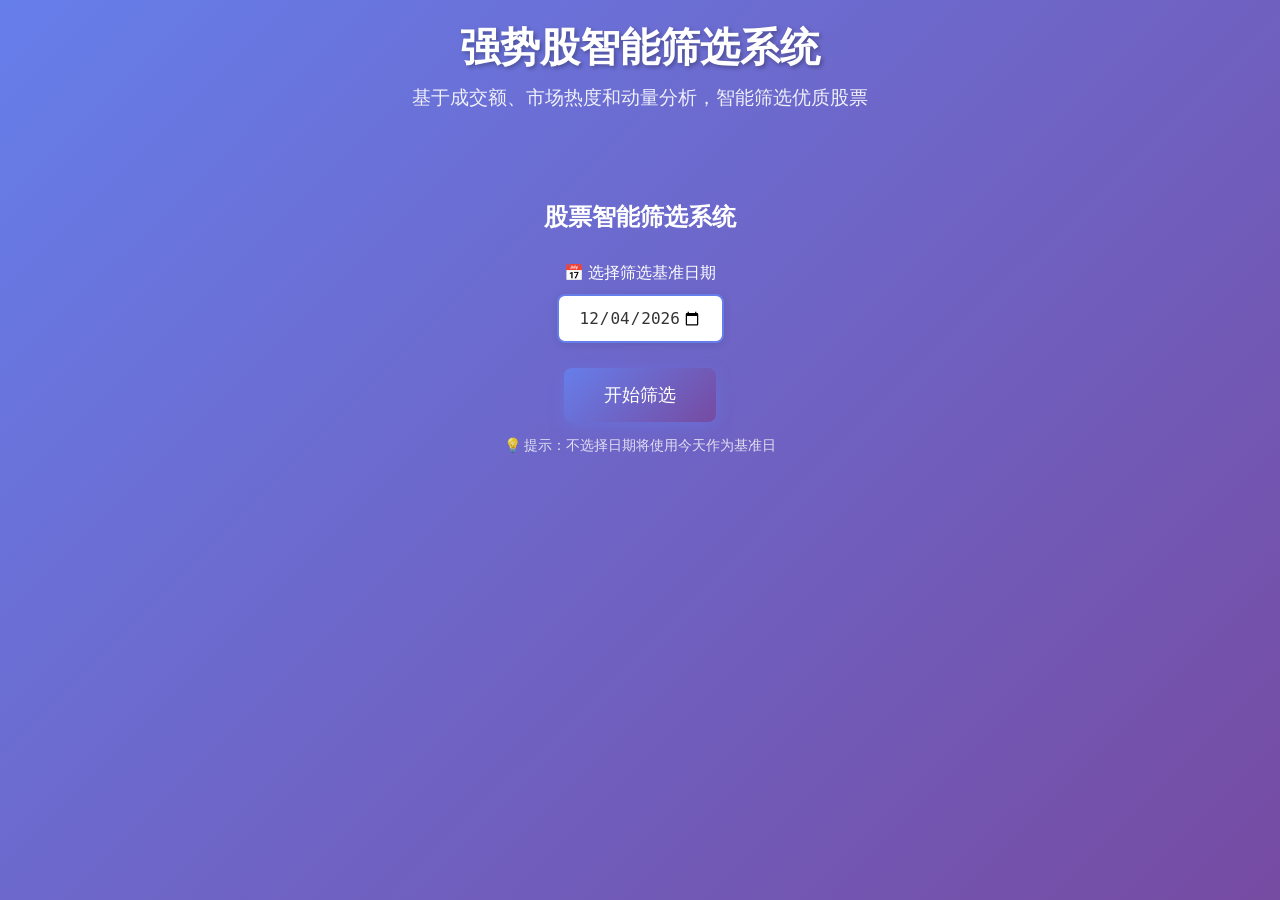
<file: ref/auto_filter_stock/static/index.html>
<!DOCTYPE html>
<html lang="zh-CN">
<head>
    <meta charset="UTF-8">
    <meta name="viewport" content="width=device-width, initial-scale=1.0">
    <meta http-equiv="Cache-Control" content="no-cache, no-store, must-revalidate">
    <meta http-equiv="Pragma" content="no-cache">
    <meta http-equiv="Expires" content="0">
    <title>强势股智能筛选系统 - 可视化报告 v2.5</title>
    <script src="https://cdn.plot.ly/plotly-latest.min.js"></script>
    <style>
        * {
            margin: 0;
            padding: 0;
            box-sizing: border-box;
        }
        
        body {
            font-family: 'Microsoft YaHei', Arial, sans-serif;
            background: linear-gradient(135deg, #667eea 0%, #764ba2 100%);
            min-height: 100vh;
            color: #333;
        }
        
        .container {
            max-width: 1200px;
            margin: 0 auto;
            padding: 20px;
        }
        
        .header {
            text-align: center;
            color: white;
            margin-bottom: 30px;
        }
        
        .header h1 {
            font-size: 2.5em;
            margin-bottom: 10px;
            text-shadow: 2px 2px 4px rgba(0,0,0,0.3);
        }
        
        .header p {
            font-size: 1.2em;
            opacity: 0.9;
        }
        
        .stats-grid {
            display: grid;
            grid-template-columns: repeat(auto-fit, minmax(250px, 1fr));
            gap: 20px;
            margin-bottom: 30px;
        }
        
        .stat-card {
            background: white;
            border-radius: 15px;
            padding: 20px;
            box-shadow: 0 10px 30px rgba(0,0,0,0.1);
            text-align: center;
            transition: transform 0.3s ease;
        }
        
        .stat-card:hover {
            transform: translateY(-5px);
        }
        
        .stat-card h3 {
            color: #667eea;
            font-size: 1.5em;
            margin-bottom: 10px;
        }
        
        .stat-card .value {
            font-size: 2em;
            font-weight: bold;
            color: #333;
        }
        
        .stock-section {
            background: white;
            border-radius: 15px;
            padding: 30px;
            margin-bottom: 30px;
            box-shadow: 0 10px 30px rgba(0,0,0,0.1);
        }
        
        .stock-header {
            display: flex;
            justify-content: space-between;
            align-items: center;
            margin-bottom: 20px;
            padding-bottom: 15px;
            border-bottom: 2px solid #f0f0f0;
        }
        
        .stock-title {
            font-size: 1.8em;
            color: #333;
            font-weight: bold;
        }
        
        .stock-score {
            background: linear-gradient(45deg, #667eea, #764ba2);
            color: white;
            padding: 10px 20px;
            border-radius: 25px;
            font-size: 1.2em;
            font-weight: bold;
        }
        
        .chart-container {
            margin: 20px 0;
            border-radius: 10px;
            overflow: hidden;
            box-shadow: 0 5px 15px rgba(0,0,0,0.1);
        }
        
        .loading {
            text-align: center;
            padding: 50px;
            font-size: 1.2em;
            color: #666;
        }
        
        .error {
            background: #ffebee;
            color: #c62828;
            padding: 20px;
            border-radius: 10px;
            margin: 20px 0;
            text-align: center;
        }
        
        .refresh-btn {
            background: linear-gradient(45deg, #667eea, #764ba2);
            color: white;
            border: none;
            padding: 15px 30px;
            border-radius: 25px;
            font-size: 1.1em;
            cursor: pointer;
            transition: transform 0.3s ease;
            margin: 20px auto;
            display: block;
        }
        
        .refresh-btn:hover {
            transform: scale(1.05);
        }
        
        .parameters {
            background: #f8f9fa;
            padding: 20px;
            border-radius: 10px;
            margin-bottom: 20px;
        }
        
        .parameters h4 {
            color: #667eea;
            margin-bottom: 15px;
        }
        
        .param-grid {
            display: grid;
            grid-template-columns: repeat(auto-fit, minmax(200px, 1fr));
            gap: 15px;
        }
        
        .param-item {
            display: flex;
            justify-content: space-between;
            padding: 8px 0;
            border-bottom: 1px solid #e0e0e0;
        }
        
        .param-label {
            font-weight: bold;
            color: #555;
        }
        
        .param-value {
            color: #667eea;
            font-weight: bold;
        }
        
        .progress-container {
            background: white;
            border-radius: 15px;
            padding: 30px;
            margin-bottom: 30px;
            box-shadow: 0 10px 30px rgba(0,0,0,0.1);
            text-align: center;
        }
        
        .progress-bar {
            width: 100%;
            height: 20px;
            background: #f0f0f0;
            border-radius: 10px;
            overflow: hidden;
            margin: 20px 0;
            position: relative;
        }
        
        .progress-fill {
            height: 100%;
            background: linear-gradient(45deg, #667eea, #764ba2);
            border-radius: 10px;
            transition: width 0.3s ease;
            position: relative;
        }
        
        .progress-text {
            position: absolute;
            top: 50%;
            left: 50%;
            transform: translate(-50%, -50%);
            color: white;
            font-weight: bold;
            font-size: 12px;
            text-shadow: 1px 1px 2px rgba(0,0,0,0.5);
        }
        
        .stage-info {
            margin: 15px 0;
            font-size: 1.1em;
            color: #333;
        }
        
        .stage-message {
            color: #666;
            font-style: italic;
            margin-top: 10px;
        }
        
        /* 信息卡片样式 */
        .info-card {
            background: white;
            border-radius: 10px;
            padding: 15px;
            box-shadow: 0 2px 8px rgba(0,0,0,0.06);
            border: 1px solid #e9ecef;
            transition: all 0.3s ease;
        }
        
        .info-card:hover {
            box-shadow: 0 4px 12px rgba(0,0,0,0.1);
            transform: translateY(-2px);
        }
        
        .info-label {
            font-size: 0.85em;
            color: #999;
            margin-bottom: 5px;
            text-transform: uppercase;
            letter-spacing: 0.5px;
        }
        
        .info-value {
            font-size: 1.1em;
            font-weight: 600;
            color: #333;
        }
        
        .progress-value {
            color: #667eea;
            font-weight: bold;
            font-size: 0.95em;
        }
        
        /* 新增：下载按钮样式 */
        .download-section {
            background: linear-gradient(45deg, #28a745, #20c997);
            border-radius: 10px;
            padding: 15px;
            color: white;
            text-align: center;
        }
        
        .download-btn {
            background: rgba(255, 255, 255, 0.2);
            border: 2px solid white;
            color: white;
            padding: 12px 24px;
            border-radius: 25px;
            font-size: 1em;
            font-weight: bold;
            cursor: pointer;
            transition: all 0.3s ease;
            margin-bottom: 10px;
        }
        
        .download-btn:hover {
            background: white;
            color: #28a745;
            transform: translateY(-2px);
            box-shadow: 0 5px 15px rgba(0,0,0,0.2);
        }
        
        .download-info {
            font-size: 0.9em;
            opacity: 0.9;
        }
        
        /* 进度动画 */
        @keyframes pulse {
            0% { opacity: 1; }
            50% { opacity: 0.7; }
            100% { opacity: 1; }
        }
        
        .progress-value.updating {
            animation: pulse 1s infinite;
            color: #ff6b6b;
        }
    </style>
</head>
<body>
    <div class="container">
        <div class="header">
            <h1>强势股智能筛选系统</h1>
            <p>基于成交额、市场热度和动量分析，智能筛选优质股票</p>
        </div>
        
        <div id="startSection" class="start-section" style="text-align: center; padding: 60px 20px;">
            <h2 style="margin-bottom: 30px; color: white;">股票智能筛选系统</h2>
            
            <!-- 日期选择器 -->
            <div style="margin-bottom: 25px;">
                <label for="screeningDate" style="display: block; margin-bottom: 10px; color: white; font-size: 16px; font-weight: 500;">
                    📅 选择筛选基准日期
                </label>
                <input type="date" id="screeningDate" 
                       style="padding: 12px 20px; font-size: 16px; border: 2px solid #667eea; border-radius: 8px; 
                       background: white; color: #333; cursor: pointer; box-shadow: 0 2px 8px rgba(0,0,0,0.1);"
                       title="选择股票筛选的基准日期，默认为今天">
            </div>
            
            <button id="startBtn" class="start-btn" onclick="startScreening()" 
                    style="padding: 15px 40px; font-size: 18px; background: linear-gradient(135deg, #667eea 0%, #764ba2 100%); 
                    color: white; border: none; border-radius: 8px; cursor: pointer; box-shadow: 0 4px 15px rgba(102, 126, 234, 0.4);">
                开始筛选
            </button>
            
            <p style="margin-top: 15px; color: rgba(255,255,255,0.8); font-size: 14px;">
                💡 提示：不选择日期将使用今天作为基准日
            </p>
        </div>
        
        <div id="loading" class="loading" style="display: none;">
            <div>正在获取最新数据...</div>
        </div>
        
        <div id="progressContainer" class="progress-container" style="display: none;">
            <!-- 主进度条 -->
            <div style="text-align: center; margin-bottom: 20px;">
                <h3 style="margin-bottom: 10px; color: #333;">筛选进度</h3>
                <div class="progress-bar">
                    <div class="progress-fill" id="progressFill" style="width: 0%;">
                        <div class="progress-text" id="progressText">0%</div>
                    </div>
                </div>
            </div>
            
            <!-- 当前状态 -->
            <div style="background: linear-gradient(135deg, #667eea15 0%, #764ba215 100%); border-radius: 12px; padding: 20px; margin-bottom: 20px; border-left: 4px solid #667eea;">
                <div style="display: flex; align-items: center; gap: 10px; margin-bottom: 8px;">
                    <div style="width: 8px; height: 8px; background: #667eea; border-radius: 50%; animation: pulse 2s infinite;"></div>
                    <div class="stage-info" id="stageInfo" style="margin: 0; font-size: 1.2em; font-weight: 600; color: #667eea;">准备开始...</div>
                </div>
                <div class="stage-message" id="stageMessage" style="color: #666; font-size: 0.95em; margin-left: 18px;">正在初始化筛选流程...</div>
            </div>
            
            <!-- 详细信息卡片 -->
            <div id="detailedProgress" style="display: grid; grid-template-columns: repeat(auto-fit, minmax(200px, 1fr)); gap: 12px; margin-bottom: 20px;">
                <div style="background: white; border-radius: 10px; padding: 15px; box-shadow: 0 2px 8px rgba(0,0,0,0.06); border: 1px solid #e9ecef;">
                    <div style="font-size: 0.85em; color: #999; margin-bottom: 5px;">已用时间</div>
                    <div class="time-value" id="elapsedTime" style="font-size: 1.1em; font-weight: 600; color: #333;">0秒</div>
                </div>
            </div>
            
            <!-- CSV下载按钮 -->
            <div class="download-section" id="downloadSection" style="display: none; margin-top: 20px;">
                <div style="display: grid; grid-template-columns: repeat(auto-fit, minmax(200px, 1fr)); gap: 10px; margin-bottom: 10px;">
                    <button class="download-btn" onclick="downloadStageFile('stage1')" style="font-size: 0.9em; padding: 10px;">
                        📥 阶段1 成交额Top100
                    </button>
                    <button class="download-btn" onclick="downloadStageFile('stage2')" style="font-size: 0.9em; padding: 10px;">
                        📥 阶段2 热度Top100
                    </button>
                    <button class="download-btn" onclick="downloadStageFile('stage3')" style="font-size: 0.9em; padding: 10px;">
                        📥 阶段3 交集加权Top30
                    </button>
                    <button class="download-btn" onclick="downloadStageFile('stage4')" style="font-size: 0.9em; padding: 10px;">
                        📥 阶段4 动量计算
                    </button>
                </div>
                <button class="download-btn" onclick="downloadCSV()" id="downloadBtn">
                    📥 下载最终Top10结果
                </button>
                <div class="download-info">包含详细的筛选数据和评分信息</div>
            </div>
            
            <!-- 筛选结果显示区域 -->
            <div id="content" style="display: none; margin-top: 20px;">
                <div class="stats-grid" id="statsGrid">
                    <!-- 统计信息将在这里显示 -->
                </div>
                
                <div id="stocksContainer">
                    <!-- 股票信息将在这里显示 -->
                </div>
                
                <button class="refresh-btn" onclick="location.reload()">🔄 重新筛选</button>
            </div>
        </div>
        
        <div id="error" class="error" style="display: none;">
            <div>数据获取失败，请稍后重试</div>
        </div>
    </div>

    <script>
        let currentSessionId = null;
        let progressInterval = null;
        let startTime = null;
        let isScreening = false;
        
        // 页面加载时设置日期默认值为今天
        document.addEventListener('DOMContentLoaded', function() {
            const screeningDateInput = document.getElementById('screeningDate');
            if (screeningDateInput) {
                const today = new Date();
                const year = today.getFullYear();
                const month = String(today.getMonth() + 1).padStart(2, '0');
                const day = String(today.getDate()).padStart(2, '0');
                screeningDateInput.value = `${year}-${month}-${day}`;
                
                // 设置最大日期为今天（不能选择未来日期）
                screeningDateInput.max = `${year}-${month}-${day}`;
            }
        });
        
        function startScreening() {
            if (isScreening) {
                alert('筛选正在进行中，请稍候...');
                return;
            }
            
            // 隐藏开始按钮，显示进度
            document.getElementById('startSection').style.display = 'none';
            document.getElementById('error').style.display = 'none';
            
            // 禁用按钮
            const startBtn = document.getElementById('startBtn');
            if (startBtn) {
                startBtn.disabled = true;
                startBtn.style.opacity = '0.6';
                startBtn.style.cursor = 'not-allowed';
            }
            
            isScreening = true;
            loadData();
        }
        
        async function loadData() {
            const loading = document.getElementById('loading');
            const error = document.getElementById('error');
            const content = document.getElementById('content');
            const progressContainer = document.getElementById('progressContainer');
            const downloadSection = document.getElementById('downloadSection');
            
            // 清除之前的轮询
            if (progressInterval) {
                clearInterval(progressInterval);
                progressInterval = null;
            }
            
            // 重置界面状态
            loading.style.display = 'none';
            error.style.display = 'none';
            content.style.display = 'none';
            progressContainer.style.display = 'block';
            downloadSection.style.display = 'none';
            
            // 显示进度条和详细信息
            const progressBar = document.querySelector('.progress-bar');
            const detailedProgress = document.getElementById('detailedProgress');
            
            if (progressBar) progressBar.style.display = 'block';
            if (detailedProgress) detailedProgress.style.display = 'grid';
            
            // 初始化显示
            const progressFill = document.getElementById('progressFill');
            const progressText = document.getElementById('progressText');
            const stageInfo = document.getElementById('stageInfo');
            const stageMessage = document.getElementById('stageMessage');
            const elapsedTime = document.getElementById('elapsedTime');
            const currentStockSymbol = document.getElementById('currentStockSymbol');
            const dataSourceProgress = document.getElementById('dataSourceProgress');
            
            if (progressFill) progressFill.style.width = '0%';
            if (progressText) progressText.textContent = '0%';
            if (stageInfo) stageInfo.textContent = '正在启动筛选流程...';
            if (stageMessage) stageMessage.textContent = '等待服务器响应...';
            if (currentStockSymbol) currentStockSymbol.textContent = '-';
            if (dataSourceProgress) dataSourceProgress.textContent = '-';
            if (elapsedTime) elapsedTime.textContent = '0秒';
            
            // 启动计时器
            startTime = Date.now();
            const timerInterval = setInterval(() => {
                const elapsed = Math.floor((Date.now() - startTime) / 1000);
                if (elapsedTime) {
                    elapsedTime.textContent = `${elapsed}秒`;
                }
            }, 1000);
            
            try {
                // 获取用户选择的日期
                const screeningDateInput = document.getElementById('screeningDate');
                const screeningDate = screeningDateInput ? screeningDateInput.value : null;
                
                // 构建请求数据
                const requestData = {
                    volume_top_n: 100,
                    heat_top_n: 100,
                    intersection_top_n: 30,  // 交集后取前30，避免遗漏动量强但综合排名靠后的股票
                    momentum_days: 25,
                    final_top_n: 10,
                    use_cache: false
                };
                
                // 如果用户选择了日期，添加到请求中
                if (screeningDate) {
                    requestData.screening_date = screeningDate;
                }
                
                // 调用异步筛选端点，立即返回session_id
                const response = await fetch('/api/v1/screening/run', {
                    method: 'POST',
                    headers: {
                        'Content-Type': 'application/json',
                    },
                    body: JSON.stringify(requestData)
                });
                
                if (!response.ok) {
                    throw new Error(`HTTP error! status: ${response.status}`);
                }
                
                const data = await response.json();
                
                if (data.success && data.session_id) {
                    currentSessionId = data.session_id;
                    window.currentSessionId = data.session_id;
                    
                    // 开始轮询进度
                    const pollInterval = setInterval(async () => {
                        try {
                            const progressResp = await fetch(`/api/v1/progress/progress/${currentSessionId}`);
                            if (progressResp.ok) {
                                const progressData = await progressResp.json();
                                console.log('Progress update:', progressData);
                                updateProgress(progressData);
                                
                                // 检查是否完成
                                if (progressData.status === 'completed') {
                                    clearInterval(pollInterval);
                                    clearInterval(timerInterval);
                                    
                                    // 显示完成状态
                                    if (progressFill) progressFill.style.width = '100%';
                                    if (progressText) progressText.textContent = '100%';
                                    if (stageInfo) stageInfo.textContent = '✅ 筛选完成！';
                                    
                                    // 获取筛选结果
                                    const resultsResp = await fetch(`/api/v1/screening/results/${currentSessionId}`);
                                    if (resultsResp.ok) {
                                        const resultsData = await resultsResp.json();
                                        
                                        // 延迟显示结果和下载按钮
                                        setTimeout(() => {
                                            // 隐藏进度区域的各个部分
                                            const progressBar = document.querySelector('.progress-bar');
                                            const stageContainer = progressContainer.querySelector('div[style*="background: linear-gradient"]');
                                            
                                            if (progressBar) progressBar.style.display = 'none';
                                            if (stageContainer) stageContainer.style.display = 'none';
                                            if (detailedProgress) detailedProgress.style.display = 'none';
                                            
                                            // 显示完成标题
                                            const completionTitle = document.createElement('div');
                                            completionTitle.style.cssText = 'text-align: center; margin-bottom: 20px; padding: 15px; background: linear-gradient(135deg, #28a745, #20c997); border-radius: 10px; color: white;';
                                            completionTitle.innerHTML = '<h3 style="margin: 0;">✅ 筛选完成！</h3>';
                                            progressContainer.insertBefore(completionTitle, downloadSection);
                                            
                                            // 显示下载按钮
                                            downloadSection.style.display = 'block';
                                            
                                            // 显示结果
                                            displayResults(resultsData);
                                            
                                            // 重置筛选状态
                                            isScreening = false;
                                        }, 1000);
                                    }
                                } else if (progressData.status === 'failed') {
                                    clearInterval(pollInterval);
                                    clearInterval(timerInterval);
                                    throw new Error(progressData.message || '筛选失败');
                                }
                            }
                        } catch (e) {
                            console.log('Progress polling error:', e);
                        }
                    }, 500);
                } else {
                    throw new Error(data.error || '启动筛选失败');
                }
                
            } catch (err) {
                console.error('Error:', err);
                clearInterval(timerInterval);
                loading.style.display = 'none';
                progressContainer.style.display = 'none';
                error.style.display = 'block';
                error.innerHTML = `
                    <div>筛选失败: ${err.message}</div>
                    <button onclick="location.reload()" style="margin-top: 20px; padding: 10px 30px; 
                            background: #667eea; color: white; border: none; border-radius: 6px; 
                            cursor: pointer; font-size: 16px;">
                        重新开始
                    </button>
                `;
                isScreening = false;
            }
        }
        
        
        function startProgressPolling() {
            const loading = document.getElementById('loading');
            const progressContainer = document.getElementById('progressContainer');
            
            loading.style.display = 'none';
            progressContainer.style.display = 'block';
            
            // Start polling every 500ms
            progressInterval = setInterval(async () => {
                try {
                    const response = await fetch(`/api/v1/progress/progress/${currentSessionId}`);
                    if (response.ok) {
                        const progress = await response.json();
                        updateProgress(progress);
                        
                        // Stop polling if completed or failed
                        if (progress.status === 'completed' || progress.status === 'failed') {
                            clearInterval(progressInterval);
                            if (progress.status === 'completed') {
                                // 获取筛选结果
                                await loadScreeningResults();
                            } else {
                                // 显示错误
                                const error = document.getElementById('error');
                                progressContainer.style.display = 'none';
                                error.style.display = 'block';
                                error.innerHTML = `<div>筛选失败，请稍后重试</div>`;
                            }
                        }
                    }
                } catch (err) {
                    console.error('Progress polling error:', err);
                }
            }, 500);
        }
        
        async function loadScreeningResults() {
            try {
                // 从 screener 获取结果
                const resultsResponse = await fetch(`/api/screening/results/${currentSessionId}`);
                
                if (resultsResponse.ok) {
                    const data = await resultsResponse.json();
                    
                    // 延迟一下显示结果，让用户看到完成状态
                    setTimeout(() => {
                        // 隐藏进度条部分，但保留下载按钮
                        const progressBar = document.querySelector('.progress-bar');
                        const timeInfo = document.querySelector('.time-info');
                        const detailedProgress = document.getElementById('detailedProgress');
                        const stageInfoDiv = document.querySelector('.stage-info');
                        
                        if (progressBar) progressBar.style.display = 'none';
                        if (timeInfo) timeInfo.style.display = 'none';
                        if (detailedProgress) detailedProgress.style.display = 'none';
                        if (stageInfoDiv) stageInfoDiv.style.display = 'none';
                        
                        // 显示结果（在下载按钮下方）
                        displayResults(data);
                    }, 1500);
                } else {
                    throw new Error('无法获取筛选结果');
                }
            } catch (err) {
                console.error('Error loading results:', err);
                const error = document.getElementById('error');
                const progressContainer = document.getElementById('progressContainer');
                progressContainer.style.display = 'none';
                error.style.display = 'block';
                error.innerHTML = `<div>获取结果失败: ${err.message}</div>`;
            }
        }
        
        function updateProgress(progress) {
            const progressFill = document.getElementById('progressFill');
            const progressText = document.getElementById('progressText');
            const stageInfo = document.getElementById('stageInfo');
            const stageMessage = document.getElementById('stageMessage');
            const elapsedTime = document.getElementById('elapsedTime');
            
            // Update progress bar
            const percentage = Math.max(0, Math.min(100, progress.total_progress || 0));
            if (progressFill) progressFill.style.width = `${percentage}%`;
            if (progressText) progressText.textContent = `${Math.round(percentage)}%`;
            
            // Update stage info
            if (stageInfo) stageInfo.textContent = progress.stage || '处理中...';
            if (stageMessage) stageMessage.textContent = progress.message || '';
            
            // Update time info
            if (startTime && elapsedTime) {
                const elapsed = Math.round((Date.now() - startTime) / 1000);
                elapsedTime.textContent = `${elapsed}秒`;
            }
            
            // Update detailed progress information
            updateDetailedProgress(progress);
            
            // Show/hide download button based on status
            const downloadSection = document.getElementById('downloadSection');
            if (downloadSection) {
                if (progress.status === 'completed') {
                    downloadSection.style.display = 'block';
                    // Store session ID for CSV download
                    window.currentSessionId = progress.session_id;
                } else {
                    downloadSection.style.display = 'none';
                }
            }
            
            // Update stock count if available
            if (stageMessage && progress.current_stocks > 0 && progress.total_stocks > 0) {
                stageMessage.textContent += ` (${progress.current_stocks}/${progress.total_stocks})`;
            }
        }
        
        function updateDetailedProgress(progress) {
            // Progress details simplified - detailed stock symbol and data source tracking removed for cleaner UI
            // Only elapsed time is now displayed in the detailed progress section
            
            // Show detailed progress section (now only contains elapsed time)
            const detailedProgress = document.getElementById('detailedProgress');
            if (detailedProgress && progress.status === 'running') {
                detailedProgress.style.display = 'grid';
            }
        }
        
        function getDataSourceText(dataSource) {
            const sourceMap = {
                'market_heat': '市场热度数据',
                'trading_volume': '成交量数据',
                'historical_prices': '历史价格数据',
                'momentum_calculation': '动量计算',
                'ranking': '综合排名计算',
                'final_validation': '最终验证'
            };
            return sourceMap[dataSource] || dataSource || '-';
        }
        
        async function downloadStageFile(stage) {
            try {
                if (!window.currentSessionId) {
                    alert('没有可用的会话ID，请先运行筛选');
                    return;
                }
                
                const stageNames = {
                    'stage1': '成交额Top100',
                    'stage2': '热度Top100',
                    'stage3': '交集加权Top30',
                    'stage4': '动量计算',
                    'stage5': '最终Top10'
                };
                
                // 构建文件名
                const fileName = `${window.currentSessionId}_${stage}_volume_top100.csv`;
                const filePath = `/api/v1/progress/download/stage/${window.currentSessionId}/${stage}`;
                
                // 创建下载链接
                const link = document.createElement('a');
                link.href = filePath;
                link.download = `${stage}_${stageNames[stage]}_${new Date().toISOString().slice(0, 10)}.csv`;
                document.body.appendChild(link);
                link.click();
                document.body.removeChild(link);
                
            } catch (error) {
                console.error(`${stage}文件下载失败:`, error);
                alert(`${stage}文件下载失败，请稍后重试`);
            }
        }
        
        async function downloadCSV() {
            try {
                const downloadBtn = document.getElementById('downloadBtn');
                downloadBtn.textContent = '准备下载中...';
                downloadBtn.disabled = true;
                
                // Create download link
                const link = document.createElement('a');
                // Use latest endpoint if no session_id, otherwise use specific session
                if (window.currentSessionId) {
                    link.href = `/api/v1/progress/download/${window.currentSessionId}`;
                } else {
                    link.href = `/api/v1/progress/download/latest`;
                }
                link.download = `screening_results_${new Date().toISOString().slice(0, 19).replace(/:/g, '-')}.csv`;
                document.body.appendChild(link);
                link.click();
                document.body.removeChild(link);
                
                // Reset button after download starts
                setTimeout(() => {
                    downloadBtn.textContent = '📥 下载最终Top10结果';
                    downloadBtn.disabled = false;
                }, 2000);
                
            } catch (error) {
                console.error('CSV下载失败:', error);
                alert('CSV下载失败，请稍后重试');
                
                const downloadBtn = document.getElementById('downloadBtn');
                downloadBtn.textContent = '📥 下载最终Top10结果';
                downloadBtn.disabled = false;
            }
        }
        
        function displayResults(data) {
            const loading = document.getElementById('loading');
            const content = document.getElementById('content');
            
            // loading 已经被 startProgressPolling 隐藏了，这里不需要再隐藏
            // progressContainer 保持显示，这样下载按钮会一直可见
            content.style.display = 'block';
            
            // 显示统计信息
            displayStats(data);
            
            // 显示股票信息
            displayStocks(data);
        }
        
        function displayResults(data) {
            // 显示结果容器
            const content = document.getElementById('content');
            content.style.display = 'block';
            
            // 显示统计信息和股票结果
            displayStats(data);
            displayStocks(data);
        }
        
        function displayStats(data) {
            const statsGrid = document.getElementById('statsGrid');
            
            const stats = [
                { title: '筛选日期', value: data.screening_date },
                { title: '处理股票数', value: data.total_stocks_processed },
                { title: '选中股票数', value: data.total_stocks_selected },
                { title: '处理时间', value: `${data.processing_time.toFixed(2)}秒` }
            ];
            
            statsGrid.innerHTML = stats.map(stat => `
                <div class="stat-card">
                    <h3>${stat.title}</h3>
                    <div class="value">${stat.value}</div>
                </div>
            `).join('');
        }
        
        function displayStocks(data) {
            const container = document.getElementById('stocksContainer');
            
            if (!data.results || data.results.length === 0) {
                container.innerHTML = '<div class="error">未找到符合条件的股票</div>';
                return;
            }
            
            container.innerHTML = data.results.map((stock, index) => `
                <div class="stock-section">
                    <div class="stock-header">
                        <div class="stock-title">${stock.stock_symbol}</div>
                        <div class="stock-score">动量评分: ${stock.combined_score.toFixed(2)}</div>
                    </div>
                    
                    <div class="parameters">
                        <h4>筛选参数</h4>
                        <div class="param-grid">
                            <div class="param-item">
                                <span class="param-label">成交额排名:</span>
                                <span class="param-value">${stock.volume_rank || 'N/A'}</span>
                            </div>
                            <div class="param-item">
                                <span class="param-label">热度排名:</span>
                                <span class="param-value">${stock.heat_rank || 'N/A'}</span>
                            </div>
                            <div class="param-item">
                                <span class="param-label">动量排名:</span>
                                <span class="param-value">${stock.momentum_rank}</span>
                            </div>
                            <div class="param-item">
                                <span class="param-label">最终排名:</span>
                                <span class="param-value">${stock.final_ranking}</span>
                            </div>
                        </div>
                    </div>
                    
                    <div class="chart-container">
                        <div id="chart-${index}" style="height: 400px;"></div>
                    </div>
                </div>
            `).join('');
            
            // 为每只股票生成K线图
            data.results.forEach((stock, index) => {
                generateKLineChart(stock, index);
            });
        }
        
        async function generateKLineChart(stock, index) {
            try {
                // 从后端获取真实的历史价格数据
                const response = await fetch(`/api/screening/historical_prices/${stock.stock_symbol}?days=30`);
                
                if (!response.ok) {
                    throw new Error(`Failed to fetch price data: ${response.status}`);
                }
                
                const result = await response.json();
                
                if (!result.success || !result.data || result.data.length === 0) {
                    throw new Error('No price data available');
                }
                
                // 提取K线数据
                const dates = result.data.map(d => d.date);
                const opens = result.data.map(d => d.open);
                const highs = result.data.map(d => d.high);
                const lows = result.data.map(d => d.low);
                const closes = result.data.map(d => d.close);
                const volumes = result.data.map(d => d.volume);
                
                // 计算移动平均线
                function calculateMA(data, period) {
                    const ma = [];
                    for (let i = 0; i < data.length; i++) {
                        if (i < period - 1) {
                            ma.push(null);
                        } else {
                            let sum = 0;
                            for (let j = 0; j < period; j++) {
                                sum += data[i - j];
                            }
                            ma.push(sum / period);
                        }
                    }
                    return ma;
                }
                
                const ma5 = calculateMA(closes, 5);
                const ma10 = calculateMA(closes, 10);
                const ma20 = calculateMA(closes, 20);
                
                // 创建K线图（蜡烛图）
                const candlestickTrace = {
                    x: dates,
                    open: opens,
                    high: highs,
                    low: lows,
                    close: closes,
                    type: 'candlestick',
                    name: 'K线',
                    increasing: {
                        line: { color: '#ef4444', width: 1 },
                        fillcolor: '#ef4444'
                    },
                    decreasing: {
                        line: { color: '#10b981', width: 1 },
                        fillcolor: '#10b981'
                    },
                    xaxis: 'x',
                    yaxis: 'y'
                };
                
                // 创建均线图
                const ma5Trace = {
                    x: dates,
                    y: ma5,
                    type: 'scatter',
                    mode: 'lines',
                    name: 'MA5',
                    line: { color: '#f59e0b', width: 1.5 },
                    xaxis: 'x',
                    yaxis: 'y'
                };
                
                const ma10Trace = {
                    x: dates,
                    y: ma10,
                    type: 'scatter',
                    mode: 'lines',
                    name: 'MA10',
                    line: { color: '#8b5cf6', width: 1.5 },
                    xaxis: 'x',
                    yaxis: 'y'
                };
                
                const ma20Trace = {
                    x: dates,
                    y: ma20,
                    type: 'scatter',
                    mode: 'lines',
                    name: 'MA20',
                    line: { color: '#06b6d4', width: 1.5 },
                    xaxis: 'x',
                    yaxis: 'y'
                };
                
                // 创建成交量柱状图
                const volumeColors = result.data.map((d, i) => {
                    if (i === 0) return '#999';
                    return d.close >= result.data[i-1].close ? '#ef444466' : '#10b98166';
                });
                
                const volumeTrace = {
                    x: dates,
                    y: volumes,
                    type: 'bar',
                    name: '成交量',
                    marker: { color: volumeColors },
                    xaxis: 'x',
                    yaxis: 'y2'
                };
                
                const layout = {
                    title: {
                        text: `${stock.stock_symbol} - ${stock.stock_name || ''} K线图 + 均线（最近30天）`,
                        font: { size: 16, color: '#333', weight: 'bold' }
                    },
                    xaxis: {
                        title: '',
                        gridcolor: '#f0f0f0',
                        type: 'category',  // 使用category类型，自动去掉节假日间隙
                        rangeslider: { visible: false },
                        tickangle: -45  // 倾斜日期显示
                    },
                    yaxis: {
                        title: '价格（元）',
                        gridcolor: '#f0f0f0',
                        domain: [0.25, 1]  // K线图占75%高度
                    },
                    yaxis2: {
                        title: '成交量',
                        gridcolor: '#f0f0f0',
                        domain: [0, 0.2],  // 成交量图占20%高度
                        side: 'right'
                    },
                    plot_bgcolor: 'white',
                    paper_bgcolor: 'white',
                    margin: { l: 60, r: 60, t: 60, b: 80 },  // 增加底部边距以容纳倾斜的日期
                    hovermode: 'x unified',
                    showlegend: true,
                    legend: {
                        x: 0,
                        y: 1,
                        xanchor: 'left',
                        yanchor: 'top',
                        bgcolor: 'rgba(255, 255, 255, 0.8)',
                        bordercolor: '#ddd',
                        borderwidth: 1
                    },
                    height: 450
                };
                
                const config = {
                    responsive: true,
                    displayModeBar: true,
                    displaylogo: false,
                    modeBarButtonsToRemove: ['lasso2d', 'select2d']
                };
                
                // 绘制K线图、均线和成交量图
                Plotly.newPlot(`chart-${index}`, [candlestickTrace, ma5Trace, ma10Trace, ma20Trace, volumeTrace], layout, config);
                
            } catch (error) {
                console.error(`Error generating chart for ${stock.stock_symbol}:`, error);
                
                // 显示错误信息
                const chartDiv = document.getElementById(`chart-${index}`);
                chartDiv.innerHTML = `
                    <div style="padding: 40px; text-align: center; color: #999;">
                        <div>无法加载 ${stock.stock_symbol} 的历史价格数据</div>
                        <div style="font-size: 0.9em; margin-top: 10px;">${error.message}</div>
                    </div>
                `;
            }
        }
        
        // 页面加载完成（不自动开始筛选，等待用户点击按钮）
        document.addEventListener('DOMContentLoaded', function() {
            console.log('页面已加载，等待用户开始筛选...');
        });
    </script>
</body>
</html>
</file>
